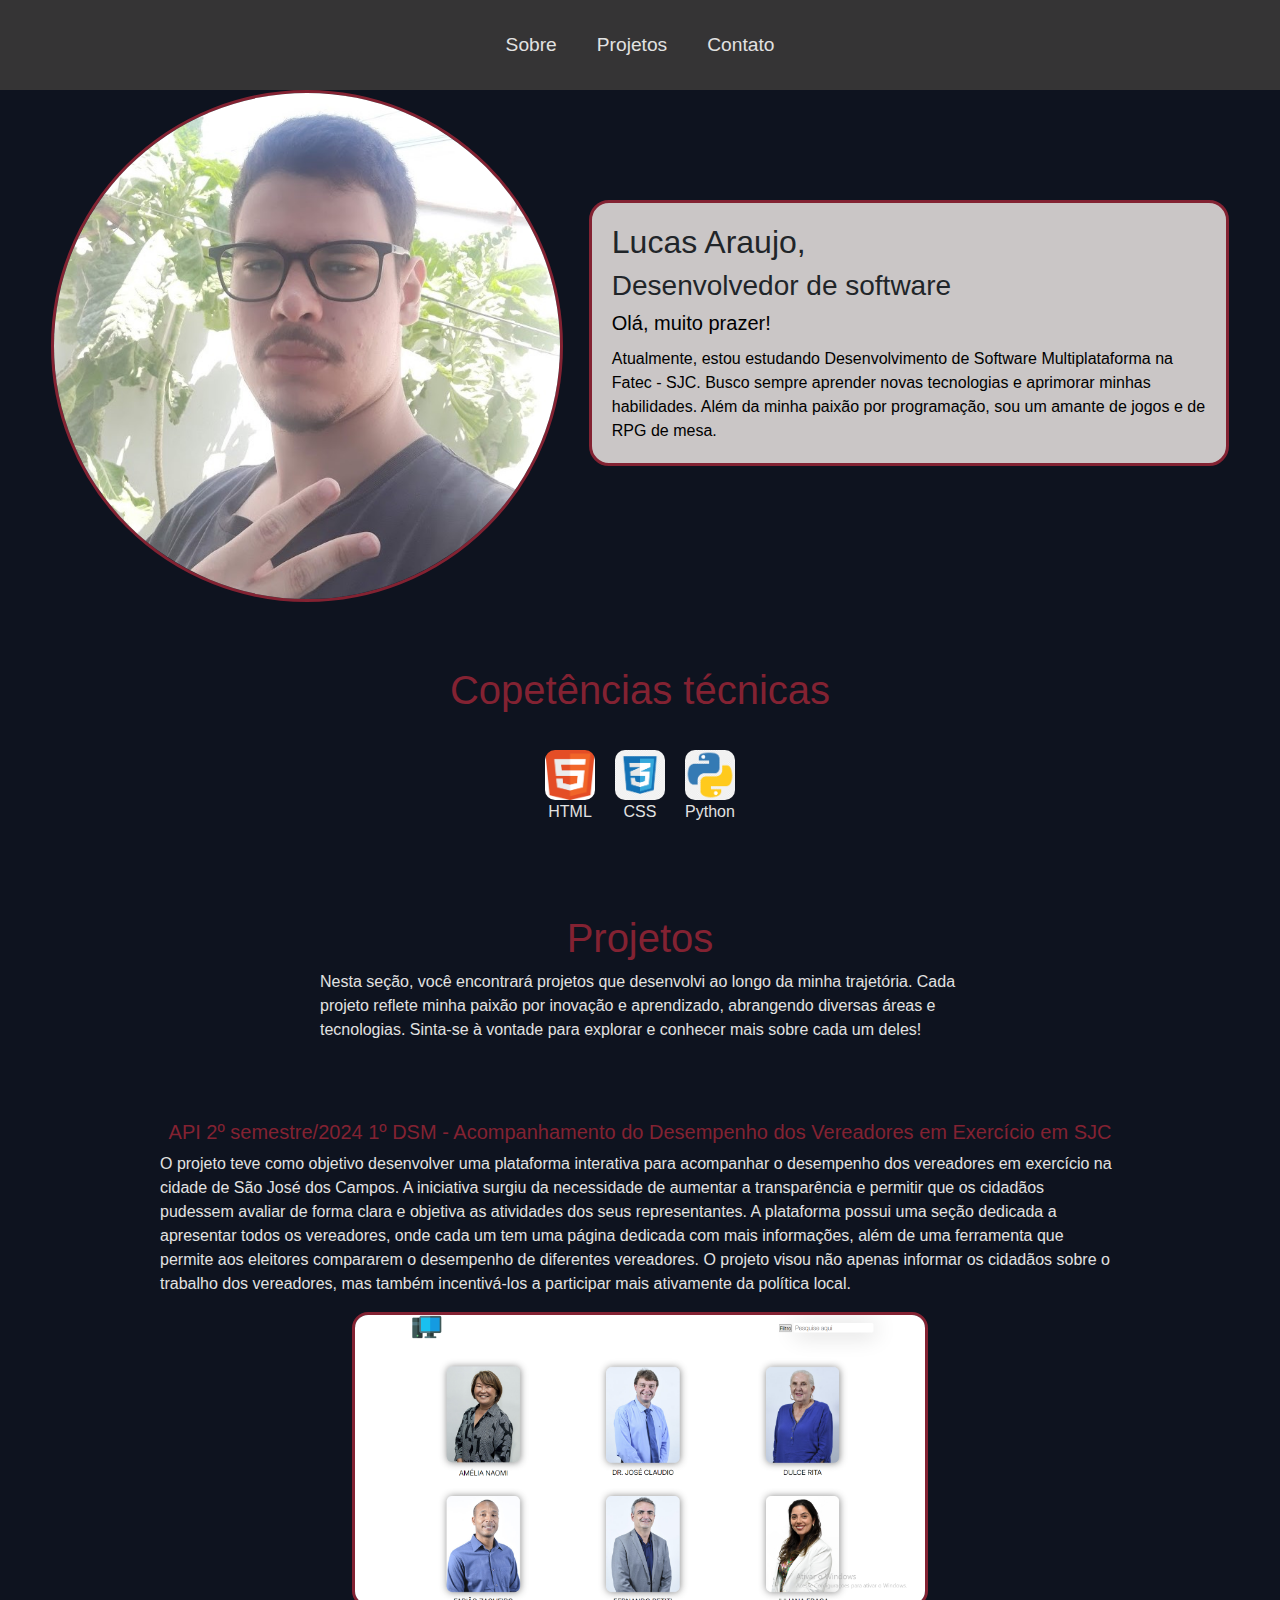
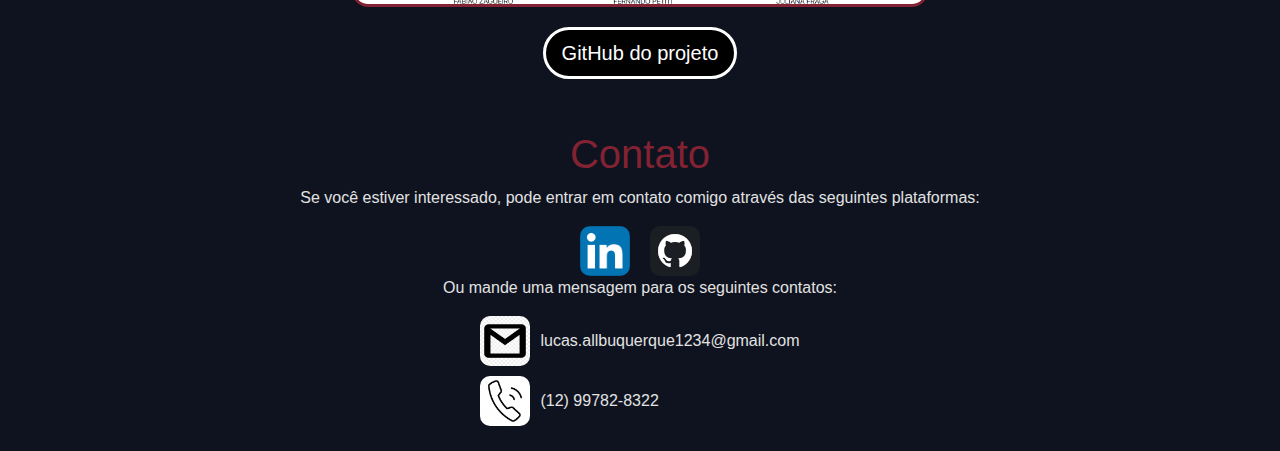
<file: docs/index.html>
<!DOCTYPE html>
<html lang="pt-BR">
<head>
    <meta charset="UTF-8">
    <meta name="viewport" content="width=device-width, initial-scale=1.0">
    <title>Portfólio</title>
    <link rel="stylesheet" href="https://stackpath.bootstrapcdn.com/bootstrap/4.5.2/css/bootstrap.min.css">
    <script src="https://stackpath.bootstrapcdn.com/bootstrap/4.5.2/js/bootstrap.bundle.min.js"></script>
    <link rel="stylesheet" href="../statics/portfólio.css">
</head>
<body data-spy="scroll" data-target=".navbar" data-offset="50">
    <header>
        <nav class="navbar">
            <a href="#sobre">Sobre</a>
            <a href="#projetos">Projetos</a>
            <a href="#contatos">Contato</a>
        </nav>
    </header>
    
    <main>
        <section class="sobre" id="sobre">
            <div class="foto">
                <img class="img-fluid minha-foto" src="../statics/imagens/foto_temporaria3.jpg" alt="foto">
            </div>
            <div>

                <div class="card">
                    <div class="card-body">
                        <h2>Lucas Araujo,</h2>
                        <h3>Desenvolvedor de software</h3>
                        <h5 class="card-title">Olá, muito prazer!</h5>
                        <p class="card-text">Atualmente, estou estudando Desenvolvimento de Software Multiplataforma na Fatec - SJC. Busco sempre aprender novas tecnologias e aprimorar minhas habilidades. Além da minha paixão por programação, sou um amante de jogos e de RPG de mesa.</p>
                    </div>
                </div>
            </div>
        </section>

        <section class="copetencias">
            <h1>Copetências técnicas</h1>
            <div class="copetencias1">
                <div class="icons">
                    <img src="../statics/imagens/html.png" alt="email">
                    <span>HTML</span>
                </div>
                <div class="icons">
                    <img src="../statics/imagens/css.png" alt="email">
                    <span>CSS</span>
                </div>
                <div class="icons">
                    <img src="../statics/imagens/python.png" alt="email">
                    <span>Python</span>
                </div>
            </div>  

        </section>

        <section class="projetos" id="projetos">
            <h1>Projetos</h1>
            <p>Nesta seção, você encontrará projetos que desenvolvi ao longo da minha trajetória. Cada projeto reflete minha paixão por inovação e aprendizado, abrangendo diversas áreas e tecnologias. Sinta-se à vontade para explorar e conhecer mais sobre cada um deles!</p>
            <div class="api-1">
                <h5>API 2º semestre/2024 1º DSM - Acompanhamento do Desempenho dos Vereadores em Exercício em SJC</h5>
                <p>O projeto teve como objetivo desenvolver uma plataforma interativa para acompanhar o desempenho dos vereadores em exercício na cidade de São José dos Campos. A iniciativa surgiu da necessidade de aumentar a transparência e permitir que os cidadãos pudessem avaliar de forma clara e objetiva as atividades dos seus representantes. A plataforma possui uma seção dedicada a apresentar todos os vereadores, onde cada um tem uma página dedicada com mais informações, além de uma ferramenta que permite aos eleitores compararem o desempenho de diferentes vereadores. O projeto visou não apenas informar os cidadãos sobre o trabalho dos vereadores, mas também incentivá-los a participar mais ativamente da política local.</p>
                <img class="img-fluid api1-img" src="../statics/imagens/API 1.png" alt="API1">
                <button type="button" class="btn btn-primary btn-lg github-api1" onclick="window.open('https://github.com/matheuskarnas/API-1?tab=readme-ov-file', '_blank')">GitHub do projeto</button>
            </div>        
        </section>
    </main>
    
    <footer id="contatos">
        <h1>Contato</h1>
        <p>Se você estiver interessado, pode entrar em contato comigo através das seguintes plataformas:</p>
        <div class="contato">
            <a href="https://www.linkedin.com/in/lucas-araujo-448115329/" target="_blank">
                <img src="../statics/imagens/LinkedIn_logo.png" alt="Linkedin">
            </a>
            <a href="https://github.com/LucasAraujo1016" target="_blank">
                <img src="../statics/imagens/github_logo.webp" alt="GitHub">
            </a>
        </div>
        <p>Ou mande uma mensagem para os seguintes contatos:</p>
        <div class="mensagem">
            <div class="item">
                <img src="../statics/imagens/email.png" alt="email">
                <span>lucas.allbuquerque1234@gmail.com</span>
            </div>    
            <div class="item">
                <img src="../statics/imagens/telefone2.jpg" alt="email">
                <span>(12) 99782-8322</span>
            </div>    
        </div>
    </footer>
</body>
</html>
</file>
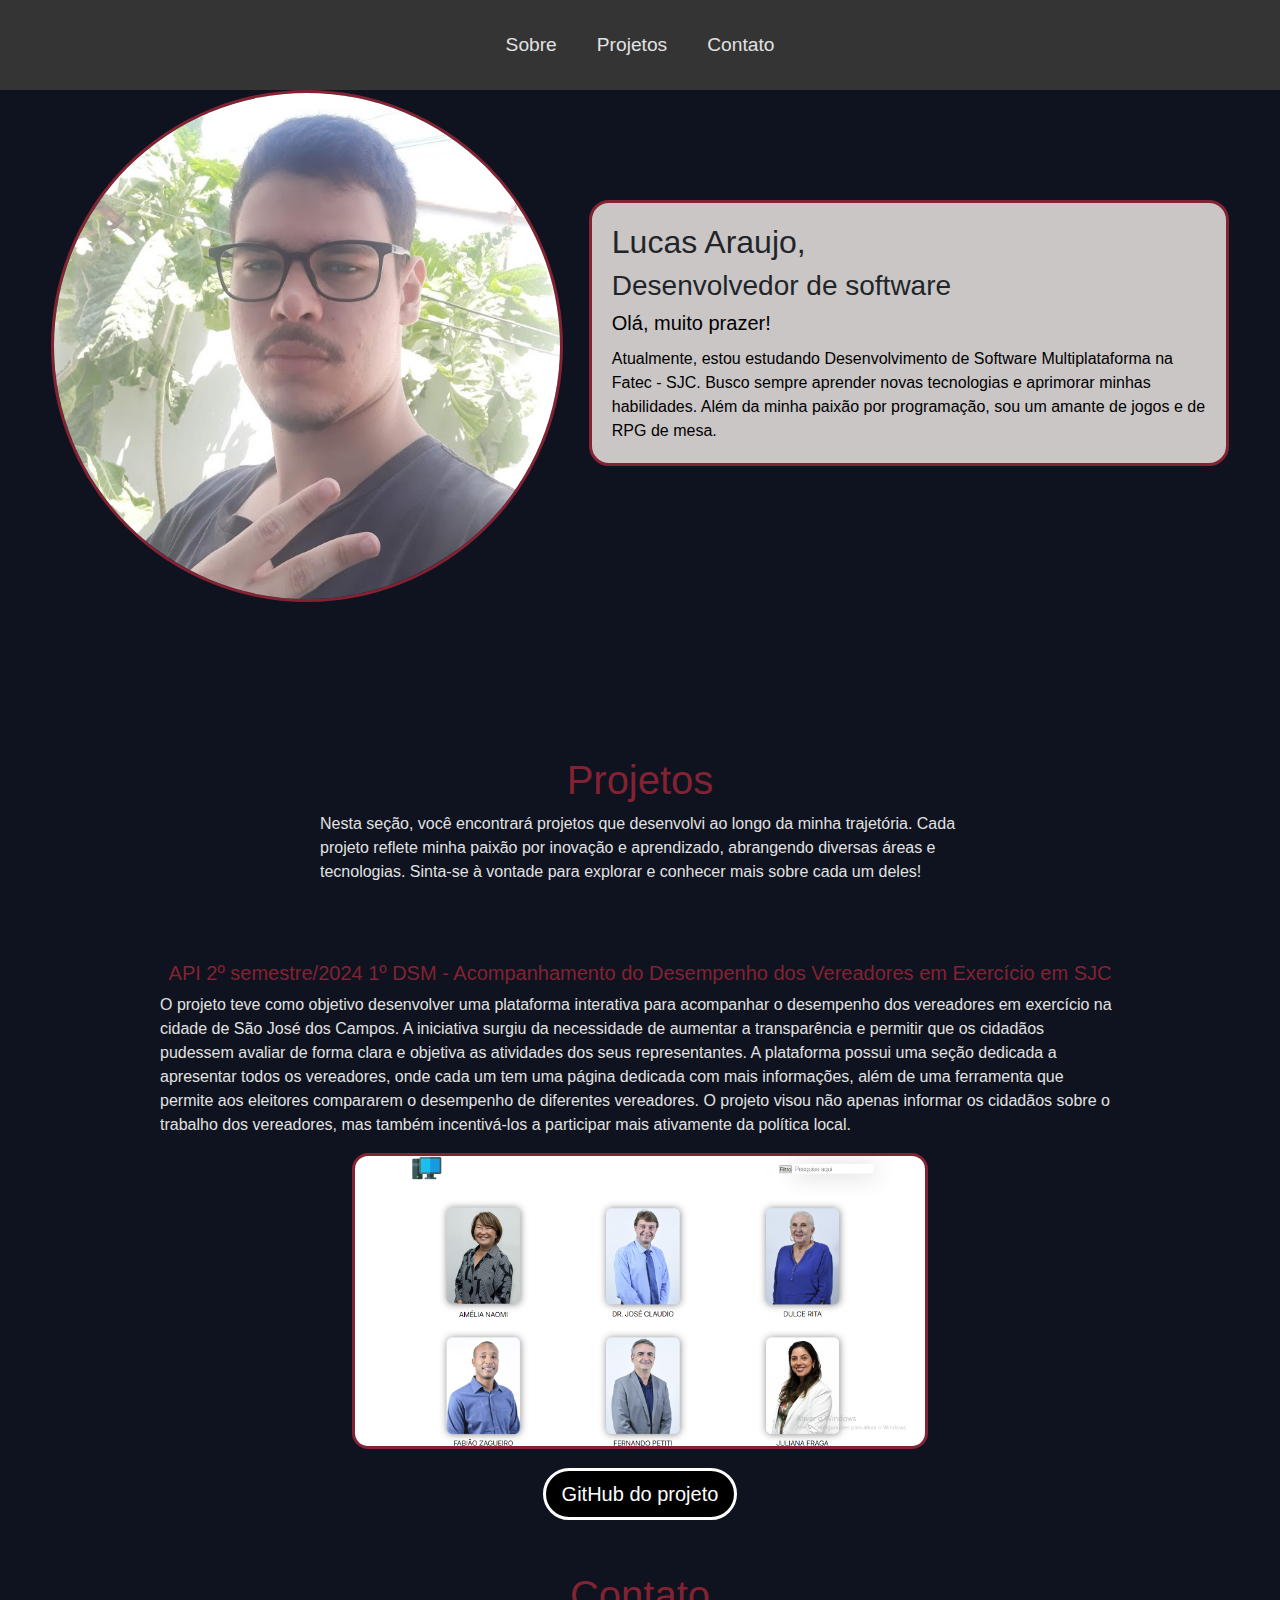
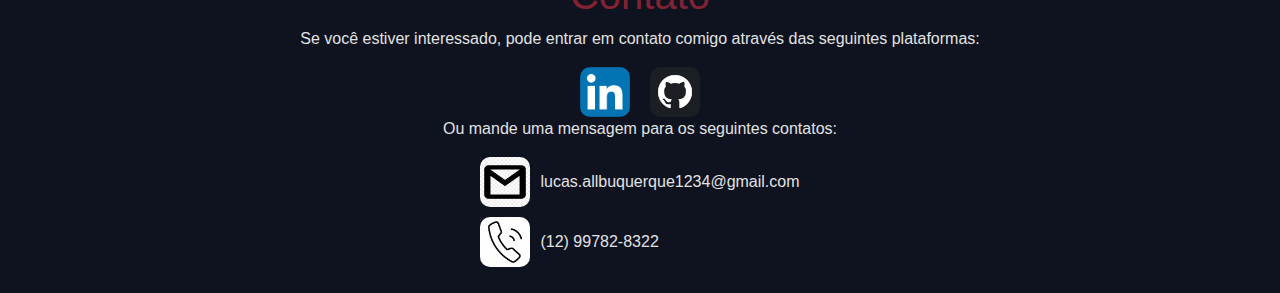
<file: templates/portfólio.html>
<!DOCTYPE html>
<html lang="pt-BR">
<head>
    <meta charset="UTF-8">
    <meta name="viewport" content="width=device-width, initial-scale=1.0">
    <title>Portfólio</title>
    <link rel="stylesheet" href="https://stackpath.bootstrapcdn.com/bootstrap/4.5.2/css/bootstrap.min.css">
    <script src="https://stackpath.bootstrapcdn.com/bootstrap/4.5.2/js/bootstrap.bundle.min.js"></script>
    <link rel="stylesheet" href="../statics/portfólio.css">
</head>
<body data-spy="scroll" data-target=".navbar" data-offset="50">
    <header>
        <nav class="navbar">
            <a href="#sobre">Sobre</a>
            <a href="#projetos">Projetos</a>
            <a href="#contatos">Contato</a>
        </nav>
    </header>
    
    <main>
        <section class="sobre" id="sobre">
            <div class="foto">
                <img class="img-fluid minha-foto" src="../statics/imagens/foto_temporaria3.jpg" alt="foto">
            </div>
            <div>

                <div class="card">
                    <div class="card-body">
                        <h2>Lucas Araujo,</h2>
                        <h3>Desenvolvedor de software</h3>
                        <h5 class="card-title">Olá, muito prazer!</h5>
                        <p class="card-text">Atualmente, estou estudando Desenvolvimento de Software Multiplataforma na Fatec - SJC. Busco sempre aprender novas tecnologias e aprimorar minhas habilidades. Além da minha paixão por programação, sou um amante de jogos e de RPG de mesa.</p>
                    </div>
                </div>
            </div>
        </section>

        <section class="projetos" id="projetos">
            <h1>Projetos</h1>
            <p>Nesta seção, você encontrará projetos que desenvolvi ao longo da minha trajetória. Cada projeto reflete minha paixão por inovação e aprendizado, abrangendo diversas áreas e tecnologias. Sinta-se à vontade para explorar e conhecer mais sobre cada um deles!</p>
            <div class="api-1">
                <h5>API 2º semestre/2024 1º DSM - Acompanhamento do Desempenho dos Vereadores em Exercício em SJC</h5>
                <p>O projeto teve como objetivo desenvolver uma plataforma interativa para acompanhar o desempenho dos vereadores em exercício na cidade de São José dos Campos. A iniciativa surgiu da necessidade de aumentar a transparência e permitir que os cidadãos pudessem avaliar de forma clara e objetiva as atividades dos seus representantes. A plataforma possui uma seção dedicada a apresentar todos os vereadores, onde cada um tem uma página dedicada com mais informações, além de uma ferramenta que permite aos eleitores compararem o desempenho de diferentes vereadores. O projeto visou não apenas informar os cidadãos sobre o trabalho dos vereadores, mas também incentivá-los a participar mais ativamente da política local.</p>
                <img class="img-fluid api1-img" src="../statics/imagens/API 1.png" alt="API1">
                <button type="button" class="btn btn-primary btn-lg github-api1" onclick="window.open('https://github.com/matheuskarnas/API-1?tab=readme-ov-file', '_blank')">GitHub do projeto</button>
            </div>        
        </section>
    </main>
    
    <footer id="contatos">
        <h1>Contato</h1>
        <p>Se você estiver interessado, pode entrar em contato comigo através das seguintes plataformas:</p>
        <div class="contato">
            <a href="https://www.linkedin.com/in/lucas-araujo-448115329/" target="_blank">
                <img src="../statics/imagens/LinkedIn_logo.png" alt="Linkedin">
            </a>
            <a href="https://github.com/LucasAraujo1016" target="_blank">
                <img src="../statics/imagens/github_logo.webp" alt="GitHub">
            </a>
        </div>
        <p>Ou mande uma mensagem para os seguintes contatos:</p>
        <div class="mensagem">
            <div class="item">
                <img src="../statics/imagens/email.png" alt="email">
                <span>lucas.allbuquerque1234@gmail.com</span>
            </div>    
            <div class="item">
                <img src="../statics/imagens/telefone2.jpg" alt="email">
                <span>(12) 99782-8322</span>
            </div>    
        </div>
    </footer>
</body>
</html>
</file>
<file: statics/portfólio.css>
body {
    margin: 0;
    background-color: #0E131F;
}

header {
    display: flex;
    position: fixed;
    top: 0;
    width: 100%;
    height: 10vh;
    z-index: 2;
    background-color: #353435;
}

main {
    display: flex;
    flex-direction: column;
    height: auto;
    margin-top: 5%;
}

footer {
    display: flex;
    flex-direction: column;
    align-items: center;
    padding: 2%;
    background-color: #0E131F;
 }

p, span {
    color: #e2e2e2;
    font-family: "Raleway", sans-serif;
}

h1, h5 {
    font-family: "Raleway", sans-serif;
    color: #832232;
}

.navbar {
    display: flex;
    justify-content: center;
    align-items: center;
    width: 100%;
    gap: 40px;
}

.navbar a {
    font-size: larger;
    text-decoration: none;
    font-family: "Rubik", sans-serif;
    color: #e2e2e2;
}

.navbar a.active {
    font-weight: bold; 
    color: #fff; 
}

.sobre {
    display: flex;
    justify-content: center;
    align-items: center;
    width: 100%;
    height: 75%;
    padding-top: 10vh;
    margin-top: -10vh;
    margin-bottom: 5%; 
    gap: 2%;
    background-color: #0E131F;
}

.foto {
    width: 40vw;
    padding-top: 2%;
}

.minha-foto {
    width: 100%;
    border-radius: 100%;
    border: solid;
    border-color: #832232;
}

.card {
    width: 50vw;
    height: auto;
    border-radius: 20px;
    border: solid;
    border-color: #832232;
    background-color: rgb(202, 198, 198);
}

.card-title, .card-text {
    color: black;
    font-family: "Rubik", sans-serif;
}

.copetencias {
    display: flex;
    flex-direction: column;
    justify-content: center;
    align-items: center;
    background-color: #0E131F;

}

.copetencias1 {
    display: flex;
    flex-direction: row;
    gap: 20px;
}

.icons {
    display: flex;
    flex-direction: column;
    align-items: center;
    margin-top: 15%;
}

.icons > img {
    width: 50px;
    height: 50px;
    border-radius: 10px;
}

.projetos {
    display: flex;
    flex-direction: column;
    justify-content: center;
    align-items: center;
    padding: 2%;
    padding-top: 10vh;
    background-color: #0E131F;
}

.projetos > p {
    width: 50vw;
}

.api-1 {
    display: flex;
    flex-direction: column;
    justify-content: center;
    align-items: center;
    margin-top: 5%;
}

.api-1 > p {
    width: 75vw;
}

.api1-img {
    width: 45vw;
    border: solid;
    border-color: #832232;
    border-radius: 1rem;
}

.github-api1 {
    margin-top: 2%;
    border-radius: 2rem;
    background-color: black;
    border: solid;
    border-color: white;
}

.github-api1:hover:hover {
    background-color: black;
    border-color: #832232;
}

.contato {
    display: flex;
    gap: 20px;
}

.contato > a img {
    width: 50px;
    height: 50px;
    border-radius: 10px;
}

.mensagem {
    display: flex;
    flex-direction: column;
    gap: 10px;
}

.item {
    display: flex;
    align-items: center;
    gap: 10px;
}

.item > img {
    width: 50px;
    height: 50px;
    border-radius: 10px;
}
</file>
